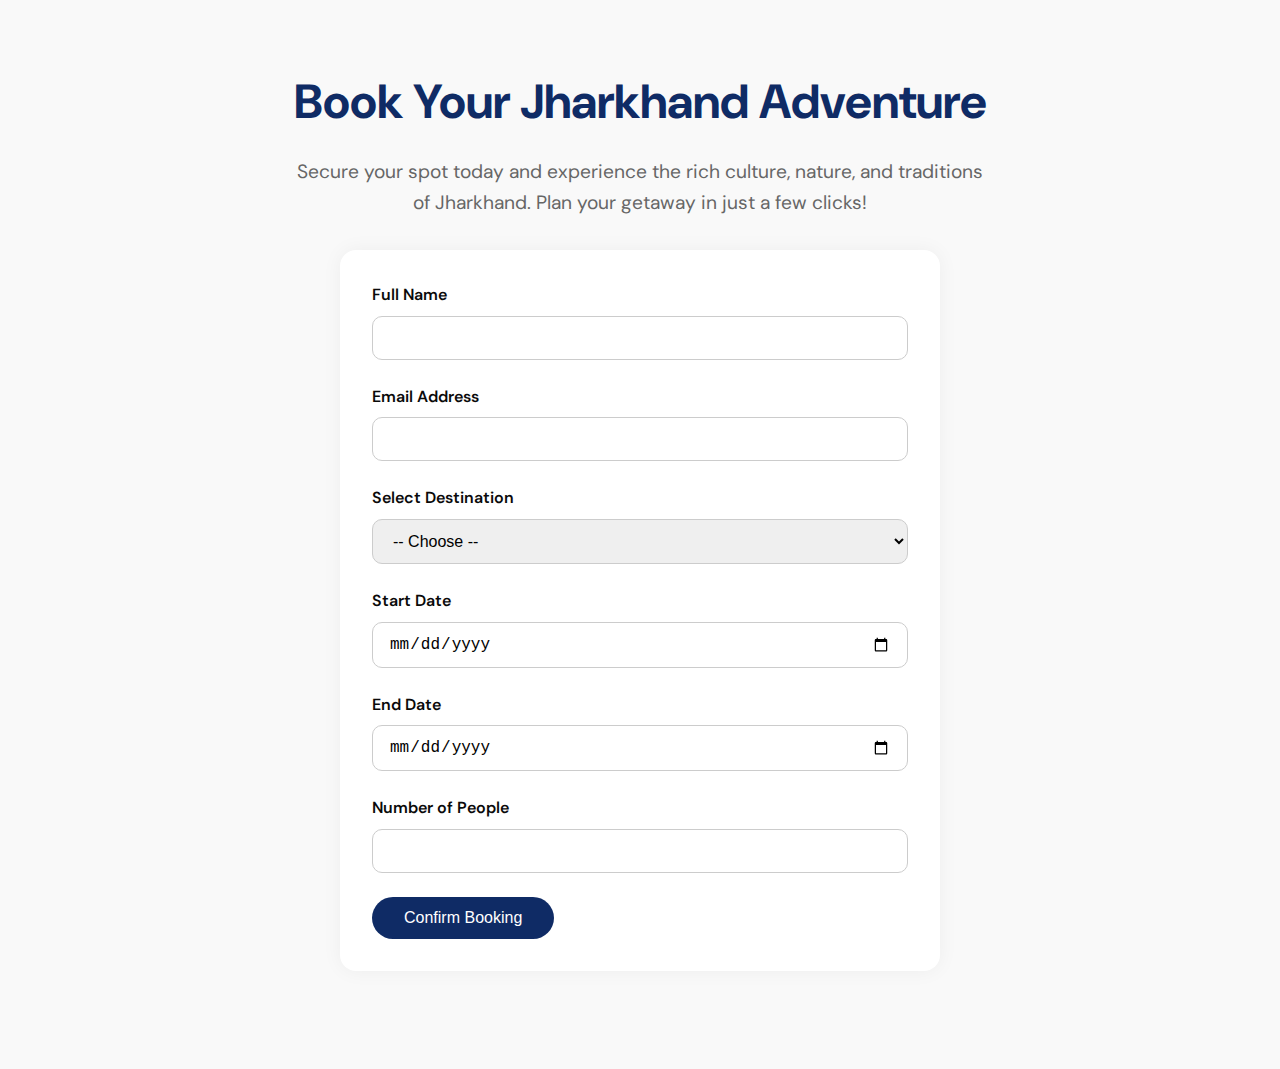
<file: Jharkhand Tourism/Tourism/book-now.html>
<!DOCTYPE html>
<html lang="en">
<head>
  <meta charset="UTF-8" />
  <meta name="viewport" content="width=device-width, initial-scale=1.0"/>
  <title>Book Your Jharkhand Journey</title>
  <link href="https://fonts.googleapis.com/css2?family=DM+Sans:wght@400;600;700&display=swap" rel="stylesheet">
  <style>
    :root {
      --primary-color: #0f2b65;
      --secondary-color: #5210ed;
      --text-dark: #0a0a0a;
      --text-light: #666;
      --white: #ffffff;
      --max-width: 1200px;
    }

    * {
      margin: 0;
      padding: 0;
      box-sizing: border-box;
    }

    body {
      font-family: 'DM Sans', sans-serif;
      background-color: #f9f9f9;
      color: var(--text-dark);
      line-height: 1.6;
    }

    .container {
      max-width: var(--max-width);
      margin: auto;
      padding: 4rem 1rem;
      text-align: center;
    }

    h1 {
      font-size: 3rem;
      margin-bottom: 1rem;
      color: var(--primary-color);
    }

    p {
      font-size: 1.2rem;
      color: var(--text-light);
      max-width: 700px;
      margin: 0 auto 2rem;
    }

    .cta-btn {
      padding: 1rem 2rem;
      font-size: 1.1rem;
      color: var(--white);
      background-color: var(--primary-color);
      border: none;
      border-radius: 5rem;
      cursor: pointer;
      transition: 0.3s;
    }

    .cta-btn:hover {
      background-color: var(--secondary-color);
    }

    .booking-form {
      background-color: var(--white);
      max-width: 600px;
      margin: 2rem auto;
      padding: 2rem;
      border-radius: 1rem;
      box-shadow: 0 0 20px rgba(0, 0, 0, 0.05);
      text-align: left;
    }

    .booking-form label {
      display: block;
      margin-bottom: 0.5rem;
      font-weight: 600;
    }

    .booking-form input,
    .booking-form select {
      width: 100%;
      padding: 0.75rem 1rem;
      margin-bottom: 1.5rem;
      border: 1px solid #ccc;
      border-radius: 10px;
      font-size: 1rem;
    }

    .booking-form button {
      background-color: var(--primary-color);
      color: var(--white);
      padding: 0.75rem 2rem;
      border: none;
      border-radius: 2rem;
      font-size: 1rem;
      cursor: pointer;
      transition: 0.3s;
    }

    .booking-form button:hover {
      background-color: var(--secondary-color);
    }
  </style>
</head>
<body>

  <div class="container">
    <h1>Book Your Jharkhand Adventure</h1>
    <p>Secure your spot today and experience the rich culture, nature, and traditions of Jharkhand. Plan your getaway in just a few clicks!</p>

    <!--<a href="#booking-form" class="cta-btn">Start Booking</a> -->

    <form class="booking-form" id="booking-form">
      <label for="fullname">Full Name</label>
      <input type="text" id="fullname" name="fullname" required />

      <label for="email">Email Address</label>
      <input type="email" id="email" name="email" required />

      <label for="destination">Select Destination</label>
      <select id="destination" name="destination" required>
        <option value="">-- Choose --</option>
        <option value="Netarhat">Netarhat</option>
        <option value="Betla National Park">Betla National Park</option>
        <option value="Hundru Falls">Hundru Falls</option>
        <option value="Parasnath Hill">Parasnath Hill</option>
        <option value="Deoghar">Deoghar</option>
      </select>

      <label for="start-date">Start Date</label>
<input type="date" id="start-date" name="start-date" required />

<label for="end-date">End Date</label>
<input type="date" id="end-date" name="end-date" required />


      <label for="people">Number of People</label>
      <input type="number" id="people" name="people" min="1" required />

      <button type="submit">Confirm Booking</button>
    </form>
  </div>

  <script>
  const form = document.getElementById("booking-form");
  form.addEventListener("submit", function (e) {
    e.preventDefault();

    const name = form.fullname.value;
    const startDate = form['start-date'].value;
    const endDate = form['end-date'].value;

    alert(`Thank you, ${name}! Your booking from ${startDate} to ${endDate} has been received. We’ll contact you shortly.`);
    form.reset();
  });
</script>

</body>
</html>
</file>
